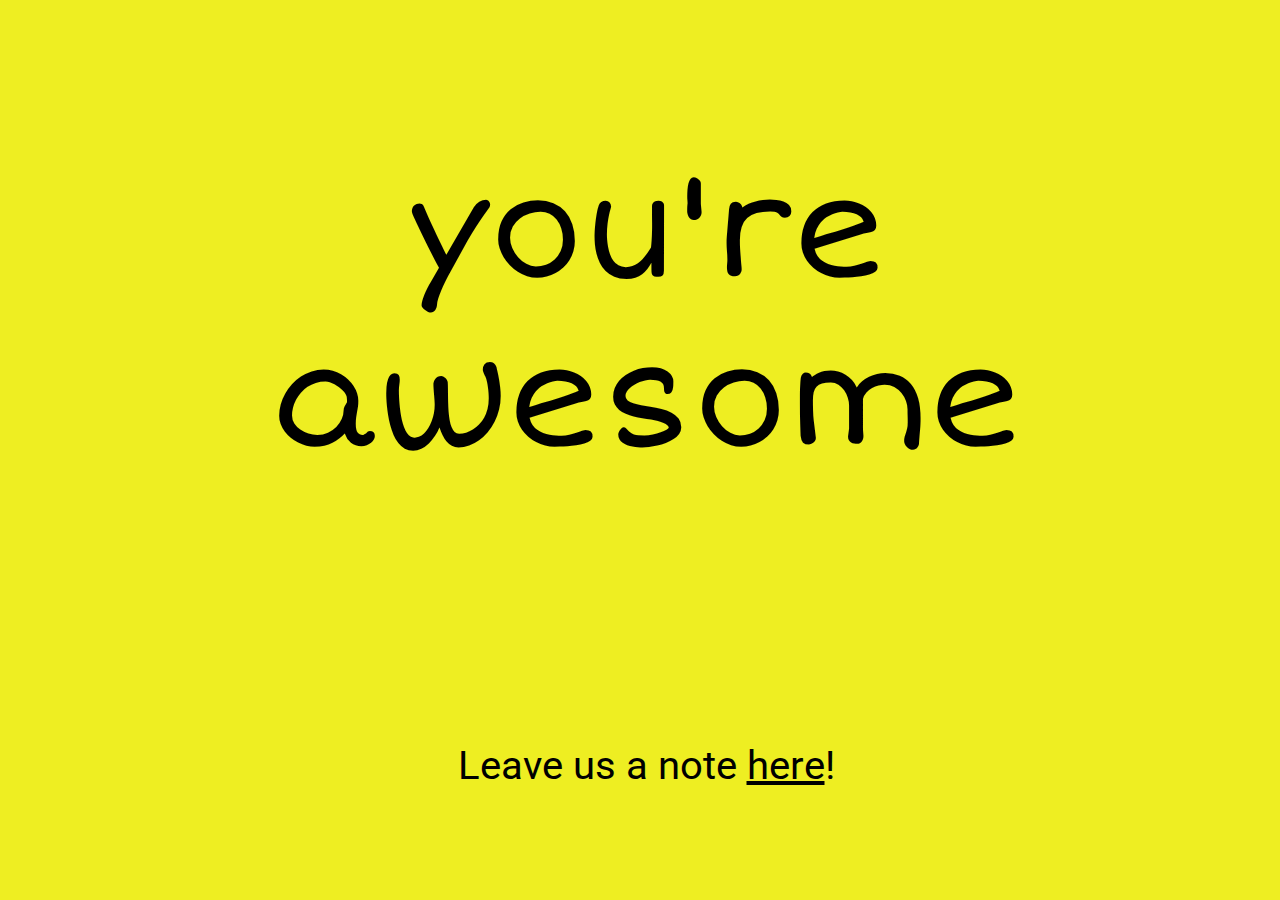
<file: index.html>
<!DOCTYPE html>
<html lang="en-US">
    <title>You're Awesome</title>
    <meta name="description" content="Making the world a kinder, more awesome place!">
    <link href="https://fonts.googleapis.com/css?family=Roboto:300,400,600" rel="stylesheet">
    <link href="https://fonts.googleapis.com/css?family=Short+Stack" rel="stylesheet">

    <meta charset="UTF-8">
    <meta http-equiv="X-UA-Compatible" content="IE-edge">
    <meta name="viewport" content="width = device-width, initial-scale = 1.0">
    
    <link rel="stylesheet" type="text/css" href="css/overseer.css">
  </head>

  <body>
    <div class="big-awesome-div">
        <h2 class="big-awesome-text">you're<br/>awesome</h2>
    </div>
    
    <div class="bottom-panel">
        <div class="left-bottom-panel">
            <div class="text-width-center bottom-panel-text">
                <h3>Leave us a note <a href="https://docs.google.com/forms/d/1XnA6TrkxBkpETBKgl8nIcTuCGoGv_CU6vR6yIC-zqZM/">here</a>!</h3>
            </div>
        </div>
        <div class="right-bottom-panel">
            <div class="text-width-center bottom-panel-text">
            </div>
        </div>
    </div>
    
    <!-- Default Statcounter code for You're Awesome https://youreawesome.org -->
    <script type="text/javascript">
    var sc_project=11799767; 
    var sc_invisible=1; 
    var sc_security="6a332b7f"; 
    </script>
    <script type="text/javascript"
    src="https://www.statcounter.com/counter/counter.js" async></script>
    <noscript><div class="statcounter"><a title="Web Analytics"
    href="http://statcounter.com/" target="_blank"><img class="statcounter"
    src="//c.statcounter.com/11799767/0/6a332b7f/1/" alt="Web
    Analytics"></a></div></noscript>
    <!-- End of Statcounter Code -->

  </body>



</html>
</file>
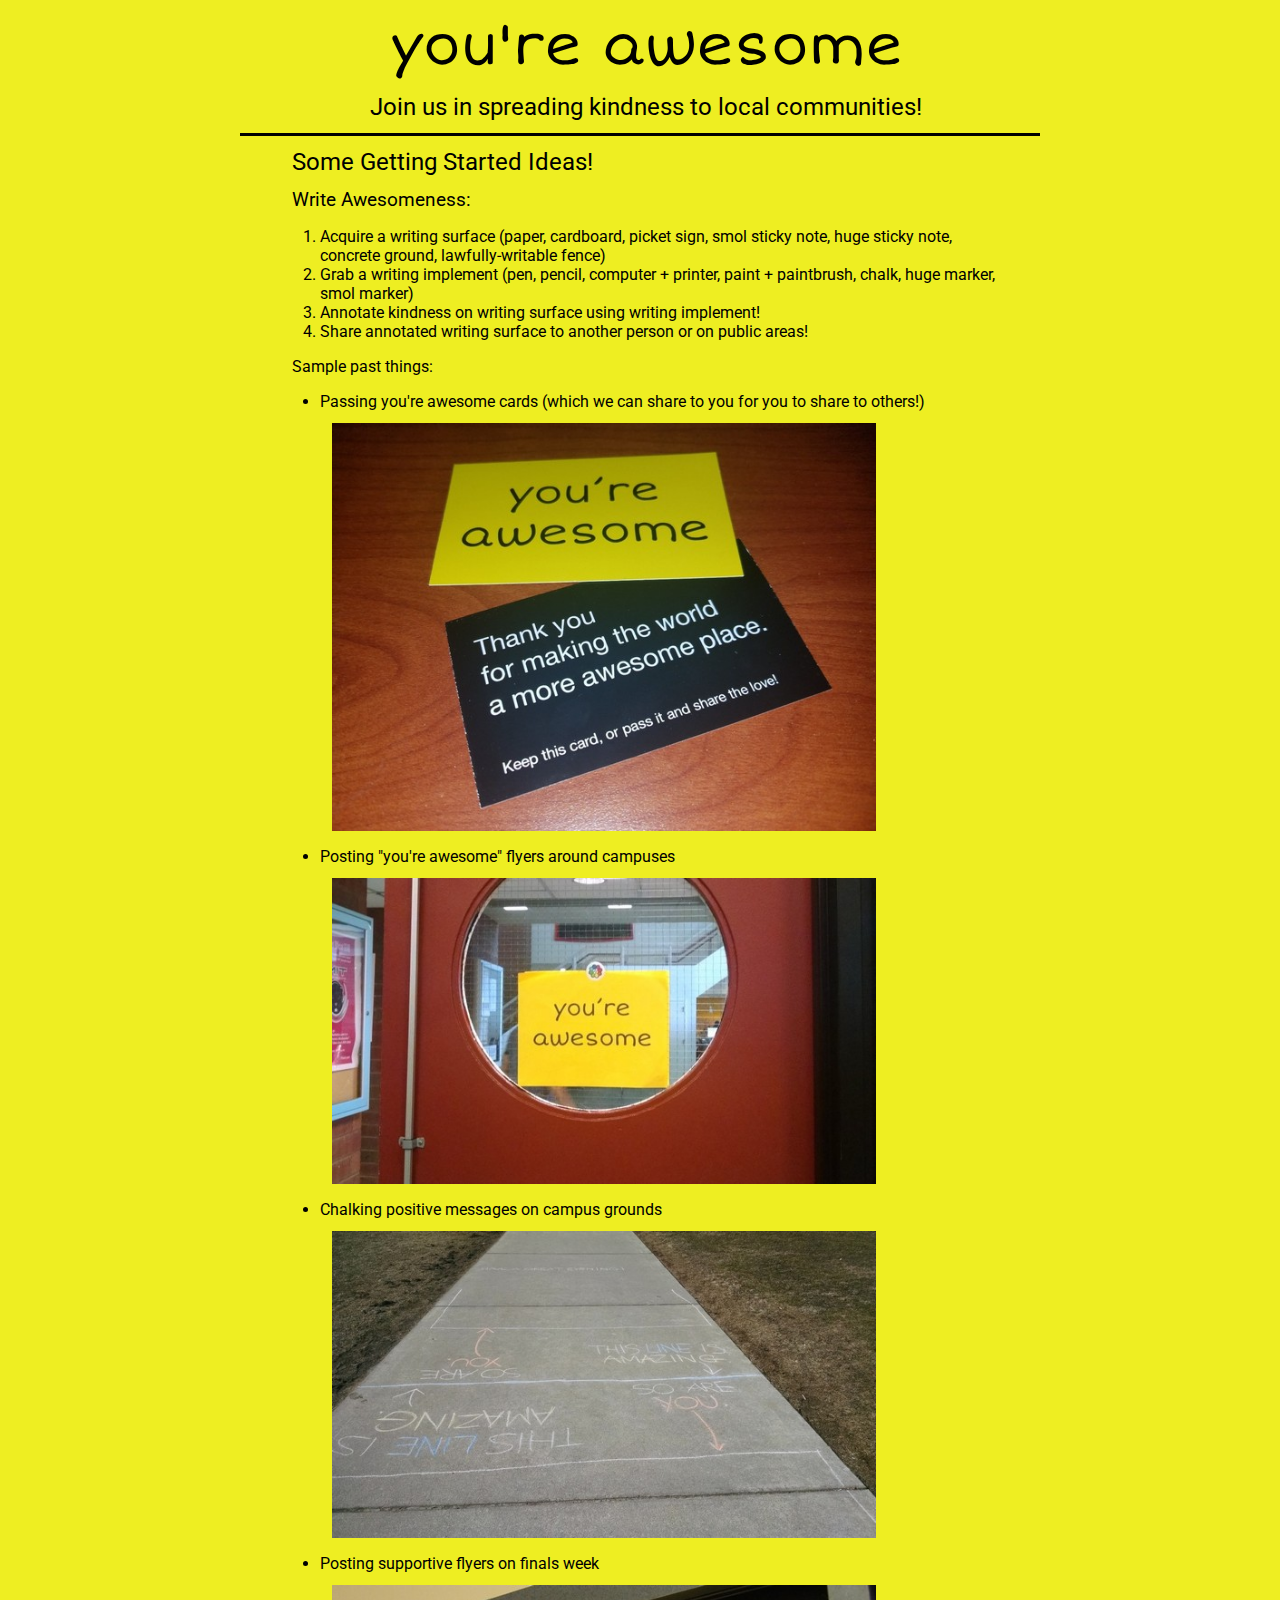
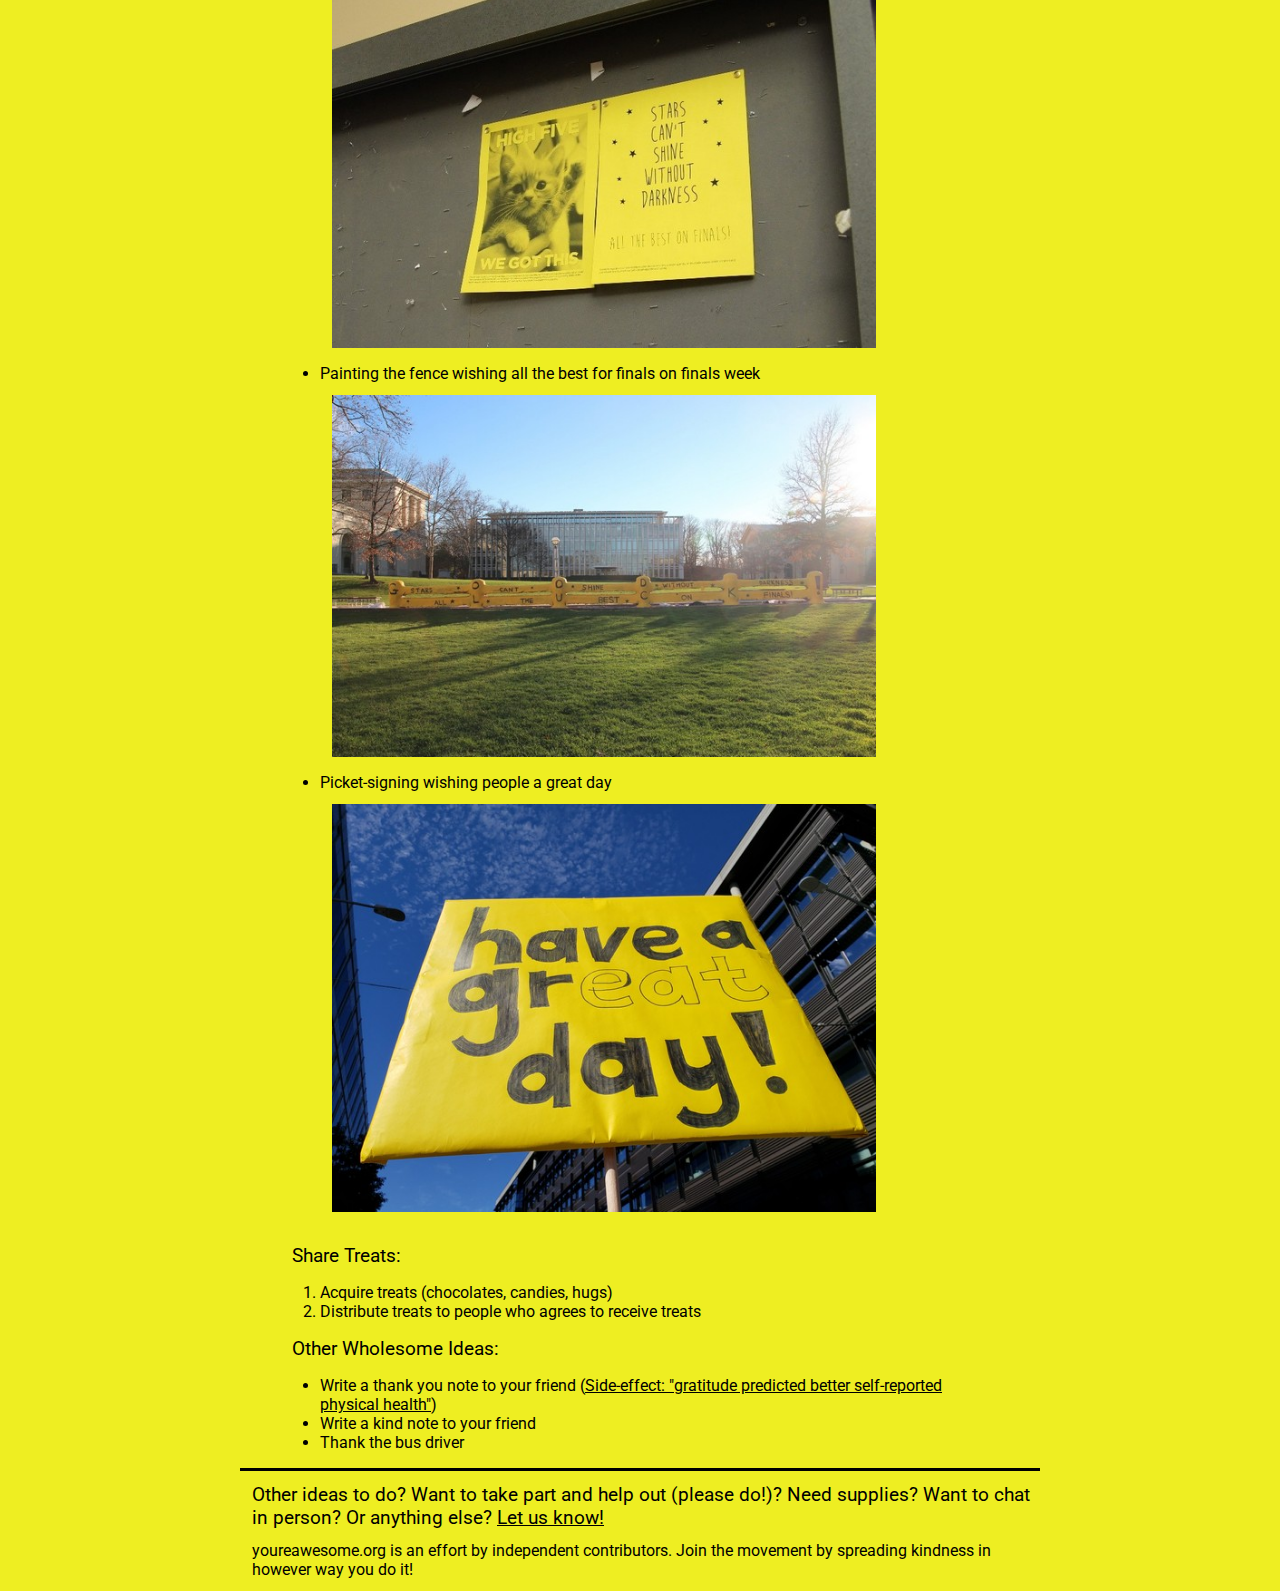
<file: join-in/index.html>
﻿<!DOCTYPE html>
<html lang="en-US">
    <title>You're Awesome</title>
    <meta name="description" content="Making the world a kinder, more awesome place!">
    <link href="https://fonts.googleapis.com/css?family=Roboto:300,400,600" rel="stylesheet">
    <link href="https://fonts.googleapis.com/css?family=Short+Stack" rel="stylesheet">

    <meta charset="UTF-8">
    <meta http-equiv="X-UA-Compatible" content="IE-edge">
    <meta name="viewport" content="width = device-width, initial-scale = 1.0">
    
    <link rel="stylesheet" type="text/css" href="../css/overseer.css">
  </head>

  <body>
    <div class="join-in-center">
        <div align=center>
        <h2 style="font-family: 'Short Stack';">you're awesome</h2>
        <h5>Join us in spreading kindness to local communities!</h5>  
        </div>
        
        <div style="border-top: 3px solid black; width: 100%;"></div>

        <div class="join-in-main-body">
            <h5>Some Getting Started Ideas!</h5>
            <h6>Write Awesomeness:</h6>
            <ol>
                <li>Acquire a writing surface (paper, cardboard, picket sign, smol sticky note, huge sticky note, concrete ground, lawfully-writable fence)</li>
                <li>Grab a writing implement (pen, pencil, computer + printer, paint + paintbrush, chalk, huge marker, smol marker)</li>
                <li>Annotate kindness on writing surface using writing implement!</li>
                <li>Share annotated writing surface to another person or on public areas!</li>
            </ol>

            <p>Sample past things:</p>
                <ul>
                    <li>Passing you're awesome cards (which we can share to you for you to share to others!)</li>
                    <img class="img-mini" src="img/youre_awesome_card.jpg"></img>
                    <li>Posting "you're awesome" flyers around campuses</li>
                    <img class="img-mini" src="img/youre_awesome_flyer.jpg"></img>
                    <li>Chalking positive messages on campus grounds</li>
                    <img class="img-mini" src="img/chalk.jpg"></img>
                    <li>Posting supportive flyers on finals week</li>
                    <img class="img-mini" src="img/final_flyer.jpg"></img>
                    <li>Painting the fence wishing all the best for finals on finals week</li>
                    <img class="img-mini" src="img/final_fence.jpg"></img>
                    <li>Picket-signing wishing people a great day</li>
                    <img class="img-mini" src="img/picket_sign.jpg"></img>
                </ul>
            
            <h6>Share Treats:</h6>
            <ol>
                <li>Acquire treats (chocolates, candies, hugs)</li>
                <li>Distribute treats to people who agrees to receive treats</li>
            </ol>

            <h6>Other Wholesome Ideas:</h6>
            <ul>
                <li>Write a thank you note to your friend (<a href="https://www.sciencedirect.com/science/article/pii/S0191886912004011">Side-effect: "gratitude predicted better self-reported physical health"</a>)</li>
                <li>Write a kind note to your friend</li>
                <li>Thank the bus driver</li>
            </ul>
        </div>

        <div style="border-top: 3px solid black; width: 100%;"></div>

        <h6>Other ideas to do? Want to take part and help out (please do!)? Need supplies? Want to chat in person? Or anything else? <a href="https://docs.google.com/forms/d/1XnA6TrkxBkpETBKgl8nIcTuCGoGv_CU6vR6yIC-zqZM/">Let us know!</a></h6>
        <p>youreawesome.org is an effort by independent contributors. Join the movement by spreading kindness in however way you do it!</p>
    </div>
    
    <!-- Default Statcounter code for You're Awesome https://youreawesome.org -->
    <script type="text/javascript">
    var sc_project=11799767; 
    var sc_invisible=1; 
    var sc_security="6a332b7f"; 
    </script>
    <script type="text/javascript"
    src="https://www.statcounter.com/counter/counter.js" async></script>
    <noscript><div class="statcounter"><a title="Web Analytics"
    href="http://statcounter.com/" target="_blank"><img class="statcounter"
    src="//c.statcounter.com/11799767/0/6a332b7f/1/" alt="Web
    Analytics"></a></div></noscript>
    <!-- End of Statcounter Code -->

  </body>



</html>
</file>
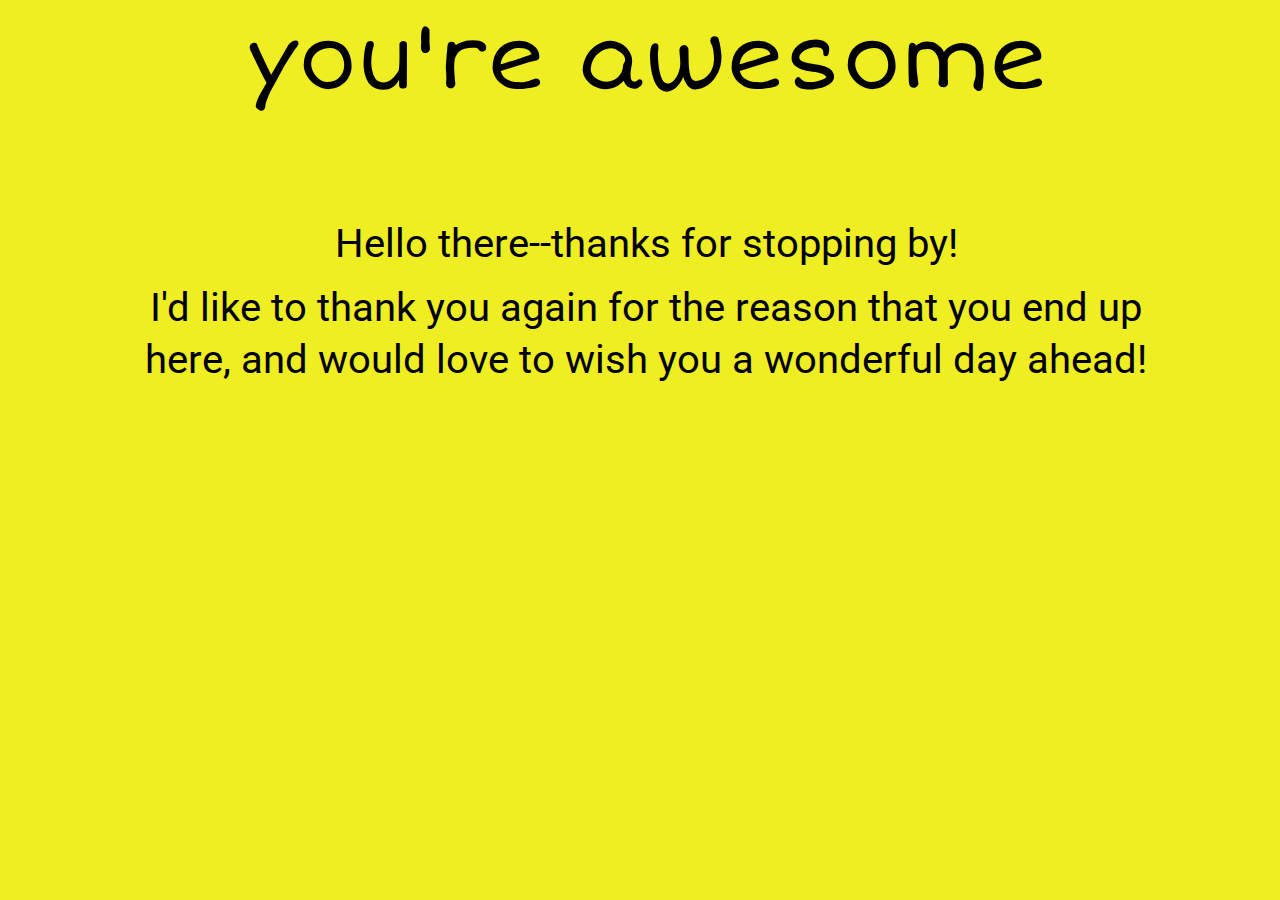
<file: matthew-thanks-you/index.html>
﻿<!DOCTYPE html>
<html lang="en-US">
    <title>You're Awesome!</title>
    <meta name="description" content="Making kinder, more awesome communities, one awesomeness at a time.">
    <link href="https://fonts.googleapis.com/css?family=Roboto:300,400,600" rel="stylesheet">
    <link href="https://fonts.googleapis.com/css?family=Short+Stack" rel="stylesheet">

    <meta charset="UTF-8">
    <meta http-equiv="X-UA-Compatible" content="IE-edge">
    <meta name="viewport" content="width = device-width, initial-scale = 1.0">
    
    <link rel="stylesheet" type="text/css" href="../css/overseer.css">
  </head>

  <body style="width:80%">
    <h1 style="font-family: 'Short Stack';" align="center">you're awesome<br/><br/></h1>
    <h3 align="center">Hello there--thanks for stopping by!<h3>
    <h3 align="center">I'd like to thank you again for the reason that you end up here,
    and would love to wish you a wonderful day ahead!</h3>
    

  </body>



</html>
</file>
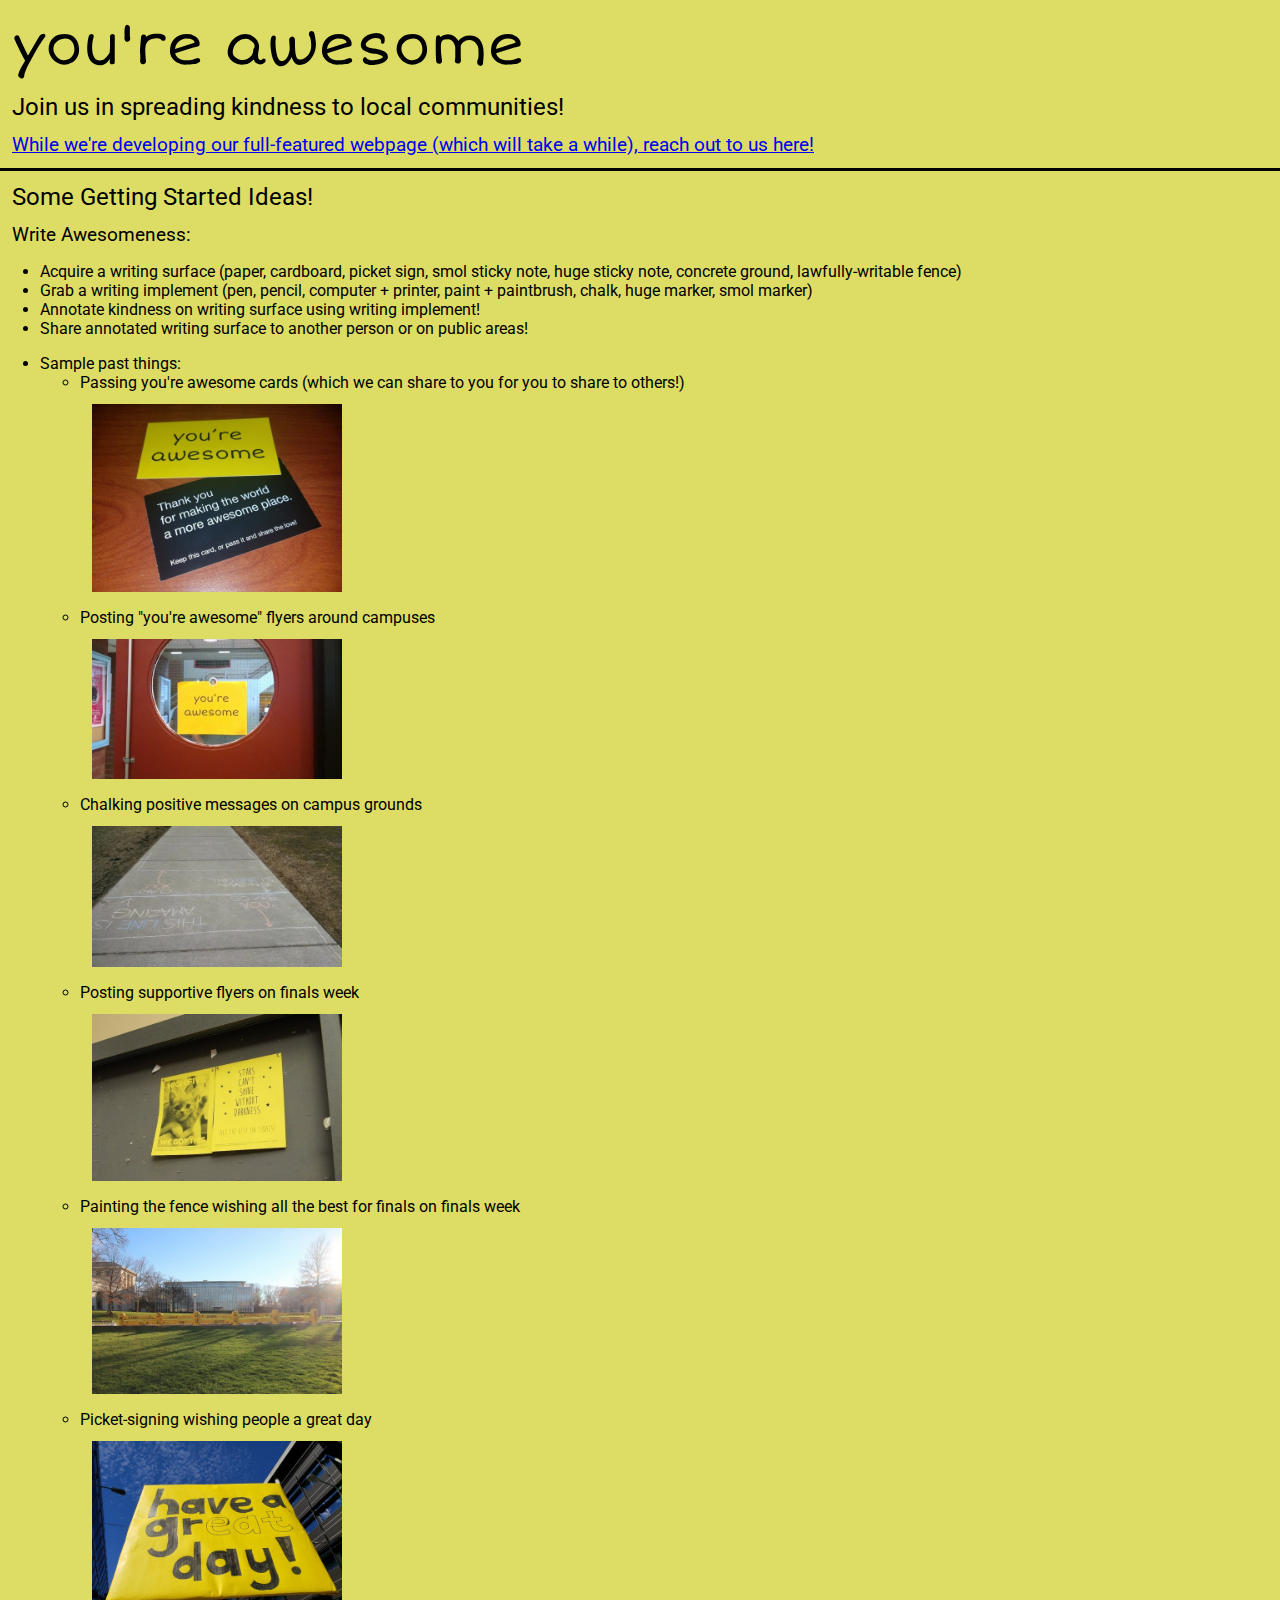
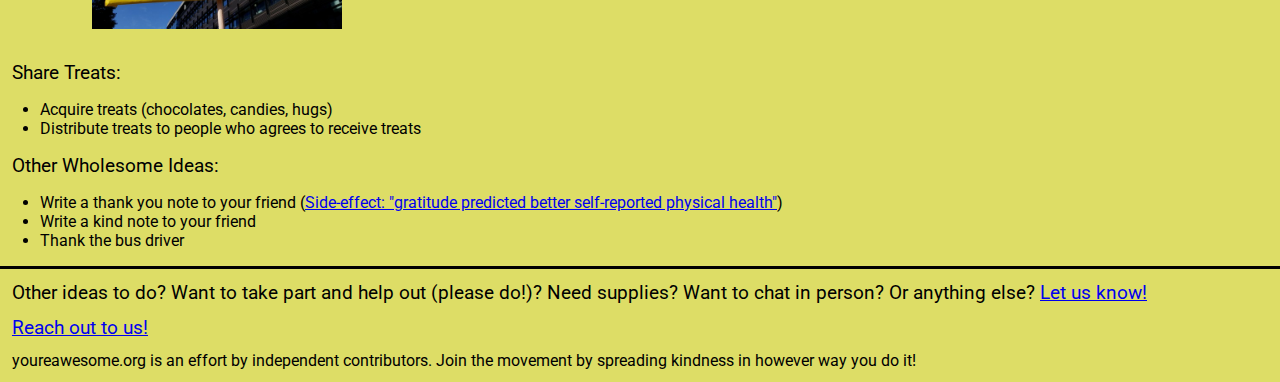
<file: old2/index.html>
﻿<!DOCTYPE html>
<html lang="en-US">
    <title>You're Awesome</title>
    <meta name="description" content="Making kinder, more awesome communities, one awesomeness at a time.">
    <link href="https://fonts.googleapis.com/css?family=Roboto:300,400,600" rel="stylesheet">
    <link href="https://fonts.googleapis.com/css?family=Short+Stack" rel="stylesheet">

    <meta charset="UTF-8">
    <meta http-equiv="X-UA-Compatible" content="IE-edge">
    <meta name="viewport" content="width = device-width, initial-scale = 1.0">
    
    <link rel="stylesheet" type="text/css" href="css/overseer.css">
  </head>

  <body>
    <h2 style="font-family: 'Short Stack';">you're awesome</h2>
    <h5>Join us in spreading kindness to local communities!</h5>
    <h6><a href="https://docs.google.com/forms/d/1XnA6TrkxBkpETBKgl8nIcTuCGoGv_CU6vR6yIC-zqZM/">While we're developing our full-featured webpage (which will take a while), reach out to us here!</a></h6>    

    <div style="border-top: 3px solid black; width: 100%;"></div>

    <h5>Some Getting Started Ideas!</h5>
    <h6>Write Awesomeness:</h6>
    <ul>
    	<li>Acquire a writing surface (paper, cardboard, picket sign, smol sticky note, huge sticky note, concrete ground, lawfully-writable fence)</li>
    	<li>Grab a writing implement (pen, pencil, computer + printer, paint + paintbrush, chalk, huge marker, smol marker)</li>
		<li>Annotate kindness on writing surface using writing implement!</li>
		<li>Share annotated writing surface to another person or on public areas!</li>
    </ul>

    <ul>
    	<li>Sample past things:</li>
    	<ul>
	    	<li>Passing you're awesome cards (which we can share to you for you to share to others!)</li>
	    	<img class="img-mini" src="img/youre_awesome_card.jpg"></img>
	    	<li>Posting "you're awesome" flyers around campuses</li>
	    	<img class="img-mini" src="img/youre_awesome_flyer.jpg"></img>
	    	<li>Chalking positive messages on campus grounds</li>
	    	<img class="img-mini" src="img/chalk.jpg"></img>
	    	<li>Posting supportive flyers on finals week</li>
	    	<img class="img-mini" src="img/final_flyer.jpg"></img>
	    	<li>Painting the fence wishing all the best for finals on finals week</li>
	    	<img class="img-mini" src="img/final_fence.jpg"></img>
	    	<li>Picket-signing wishing people a great day</li>
	    	<img class="img-mini" src="img/picket_sign.jpg"></img>
	    </ul>
    </ul>
    
    <h6>Share Treats:</h6>
    <ul>
    	<li>Acquire treats (chocolates, candies, hugs)</li>
    	<li>Distribute treats to people who agrees to receive treats</li>
    </ul>

	<h6>Other Wholesome Ideas:</h6>
    <ul>
    	<li>Write a thank you note to your friend (<a href="https://www.sciencedirect.com/science/article/pii/S0191886912004011">Side-effect: "gratitude predicted better self-reported physical health"</a>)</li>
    	<li>Write a kind note to your friend</li>
    	<li>Thank the bus driver</li>
    </ul>

    <div style="border-top: 3px solid black; width: 100%;"></div>

    <h6>Other ideas to do? Want to take part and help out (please do!)? Need supplies? Want to chat in person? Or anything else? <a href="https://docs.google.com/forms/d/1XnA6TrkxBkpETBKgl8nIcTuCGoGv_CU6vR6yIC-zqZM/">Let us know!</a></h6>
    <h6><a href="https://docs.google.com/forms/d/1XnA6TrkxBkpETBKgl8nIcTuCGoGv_CU6vR6yIC-zqZM/">Reach out to us!</a></h6>
    <p>youreawesome.org is an effort by independent contributors. Join the movement by spreading kindness in however way you do it!</p>
    
    <!-- Default Statcounter code for You're Awesome https://youreawesome.org -->
    <script type="text/javascript">
    var sc_project=11799767; 
    var sc_invisible=1; 
    var sc_security="6a332b7f"; 
    </script>
    <script type="text/javascript"
    src="https://www.statcounter.com/counter/counter.js" async></script>
    <noscript><div class="statcounter"><a title="Web Analytics"
    href="http://statcounter.com/" target="_blank"><img class="statcounter"
    src="//c.statcounter.com/11799767/0/6a332b7f/1/" alt="Web
    Analytics"></a></div></noscript>
    <!-- End of Statcounter Code -->

  </body>



</html>
</file>
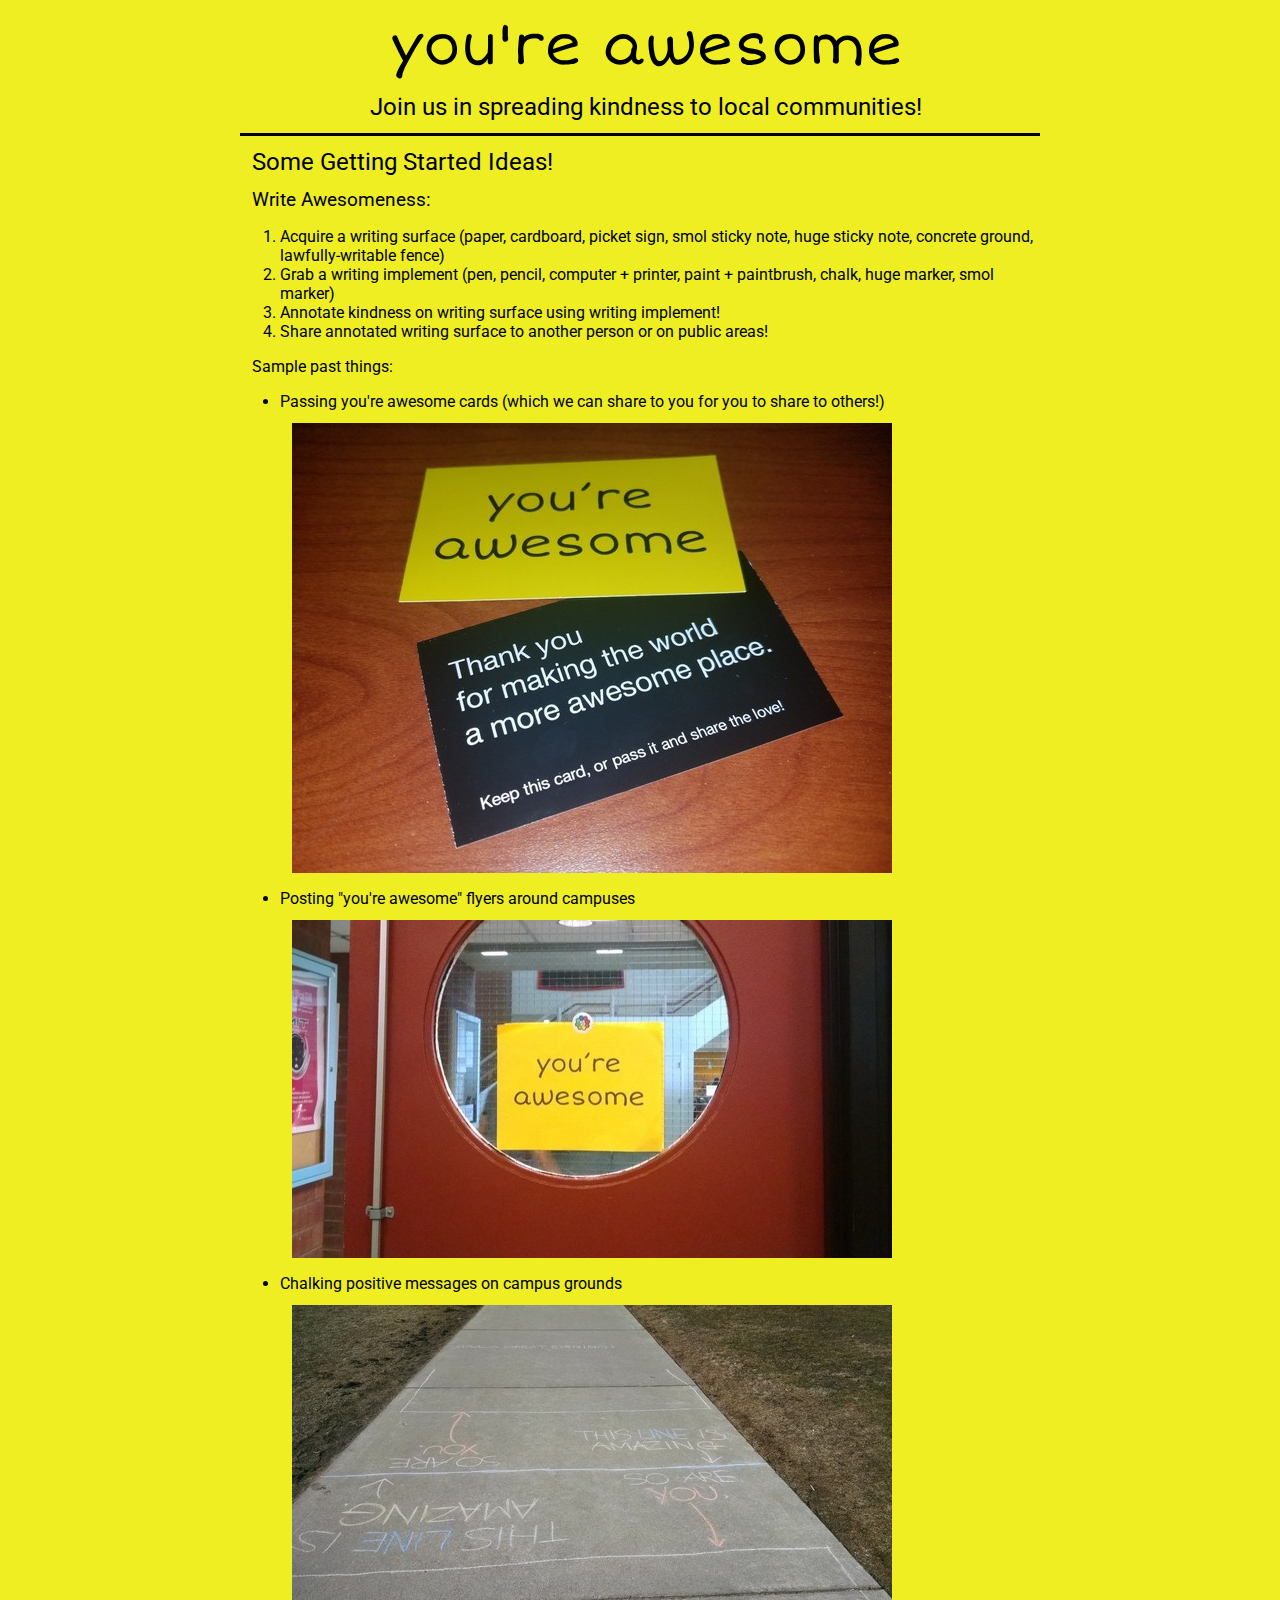
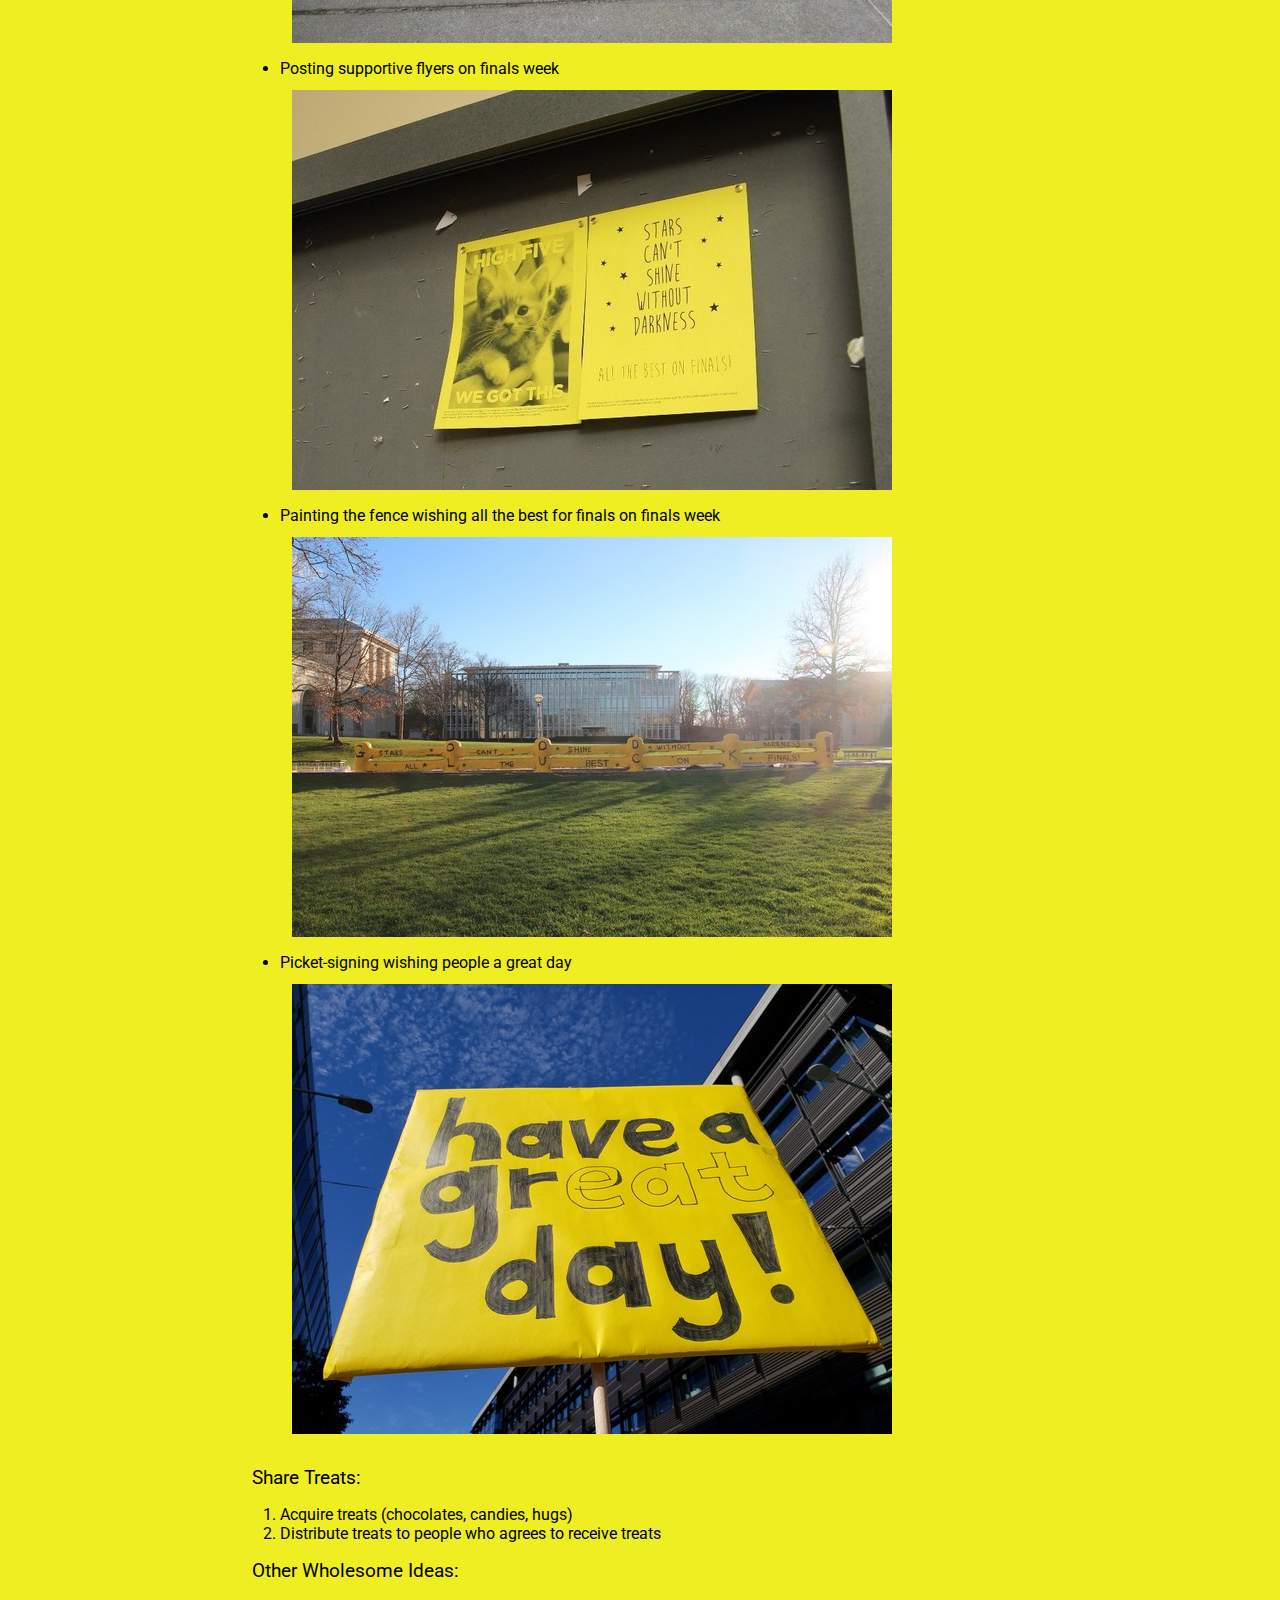
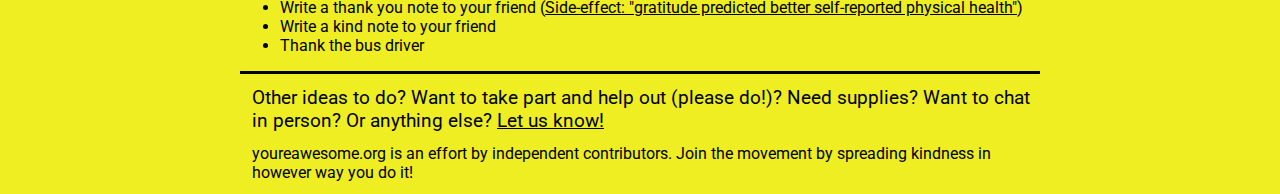
<file: join-in.html>
﻿<!DOCTYPE html>
<html lang="en-US">
    <title>You're Awesome</title>
    <meta name="description" content="Making kinder, more awesome communities, one awesomeness at a time.">
    <link href="https://fonts.googleapis.com/css?family=Roboto:300,400,600" rel="stylesheet">
    <link href="https://fonts.googleapis.com/css?family=Short+Stack" rel="stylesheet">

    <meta charset="UTF-8">
    <meta http-equiv="X-UA-Compatible" content="IE-edge">
    <meta name="viewport" content="width = device-width, initial-scale = 1.0">
    
    <link rel="stylesheet" type="text/css" href="css/overseer.css">
  </head>

  <body>
    <div class="join-in-center">
        <div align=center>
        <h2 style="font-family: 'Short Stack';">you're awesome</h2>
        <h5>Join us in spreading kindness to local communities!</h5>  
        </div>
        
        <div style="border-top: 3px solid black; width: 100%;"></div>

        <h5>Some Getting Started Ideas!</h5>
        <h6>Write Awesomeness:</h6>
        <ol>
        	<li>Acquire a writing surface (paper, cardboard, picket sign, smol sticky note, huge sticky note, concrete ground, lawfully-writable fence)</li>
        	<li>Grab a writing implement (pen, pencil, computer + printer, paint + paintbrush, chalk, huge marker, smol marker)</li>
    		<li>Annotate kindness on writing surface using writing implement!</li>
    		<li>Share annotated writing surface to another person or on public areas!</li>
        </ol>

        <p>Sample past things:</p>
        	<ul>
    	    	<li>Passing you're awesome cards (which we can share to you for you to share to others!)</li>
    	    	<img class="img-mini" src="img/youre_awesome_card.jpg"></img>
    	    	<li>Posting "you're awesome" flyers around campuses</li>
    	    	<img class="img-mini" src="img/youre_awesome_flyer.jpg"></img>
    	    	<li>Chalking positive messages on campus grounds</li>
    	    	<img class="img-mini" src="img/chalk.jpg"></img>
    	    	<li>Posting supportive flyers on finals week</li>
    	    	<img class="img-mini" src="img/final_flyer.jpg"></img>
    	    	<li>Painting the fence wishing all the best for finals on finals week</li>
    	    	<img class="img-mini" src="img/final_fence.jpg"></img>
    	    	<li>Picket-signing wishing people a great day</li>
    	    	<img class="img-mini" src="img/picket_sign.jpg"></img>
    	    </ul>
        
        <h6>Share Treats:</h6>
        <ol>
        	<li>Acquire treats (chocolates, candies, hugs)</li>
        	<li>Distribute treats to people who agrees to receive treats</li>
        </ol>

    	<h6>Other Wholesome Ideas:</h6>
        <ul>
        	<li>Write a thank you note to your friend (<a href="https://www.sciencedirect.com/science/article/pii/S0191886912004011">Side-effect: "gratitude predicted better self-reported physical health"</a>)</li>
        	<li>Write a kind note to your friend</li>
        	<li>Thank the bus driver</li>
        </ul>

        <div style="border-top: 3px solid black; width: 100%;"></div>

        <h6>Other ideas to do? Want to take part and help out (please do!)? Need supplies? Want to chat in person? Or anything else? <a href="https://docs.google.com/forms/d/1XnA6TrkxBkpETBKgl8nIcTuCGoGv_CU6vR6yIC-zqZM/">Let us know!</a></h6>
        <p>youreawesome.org is an effort by independent contributors. Join the movement by spreading kindness in however way you do it!</p>
    </div>
    
    <!-- Default Statcounter code for You're Awesome https://youreawesome.org -->
    <script type="text/javascript">
    var sc_project=11799767; 
    var sc_invisible=1; 
    var sc_security="6a332b7f"; 
    </script>
    <script type="text/javascript"
    src="https://www.statcounter.com/counter/counter.js" async></script>
    <noscript><div class="statcounter"><a title="Web Analytics"
    href="http://statcounter.com/" target="_blank"><img class="statcounter"
    src="//c.statcounter.com/11799767/0/6a332b7f/1/" alt="Web
    Analytics"></a></div></noscript>
    <!-- End of Statcounter Code -->

  </body>



</html>
</file>
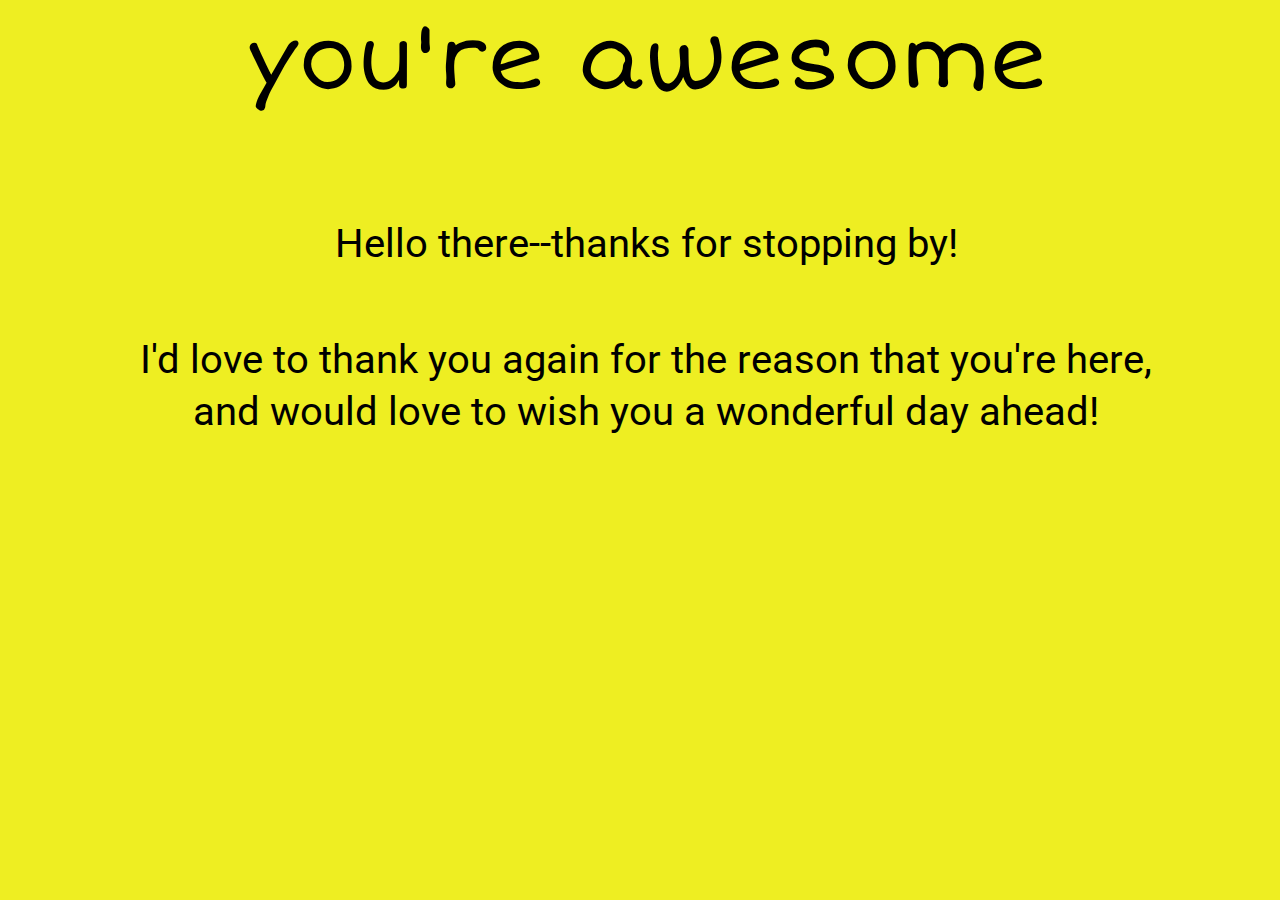
<file: matthew-thanks-you.html>
﻿<!DOCTYPE html>
<html lang="en-US">
    <title>You're Awesome</title>
    <meta name="description" content="Making kinder, more awesome communities, one awesomeness at a time.">
    <link href="https://fonts.googleapis.com/css?family=Roboto:300,400,600" rel="stylesheet">
    <link href="https://fonts.googleapis.com/css?family=Short+Stack" rel="stylesheet">

    <meta charset="UTF-8">
    <meta http-equiv="X-UA-Compatible" content="IE-edge">
    <meta name="viewport" content="width = device-width, initial-scale = 1.0">
    
    <link rel="stylesheet" type="text/css" href="css/overseer.css">
  </head>

  <body style="width:80%">
    <h1 align="center" style="font-family: 'Short Stack';">you're awesome<br/><br/></h1>
    <h3 align="center">Hello there--thanks for stopping by!<br/><br/></h3>
    <h3 align="center">I'd love to thank you again for the reason that you're here, and would love to wish you a wonderful day ahead!</h3>
  </body>



</html>
</file>
<file: css/overseer.css>
﻿body
{
    background-color: #EE2;
    color: #000;
    font-family: 'Roboto', sans-serif;
    font-weight: 400;
    width: 100%;
    max-width: 1600px;
    margin: 0 auto;
}


h1, h2, h3, h4, h5, h6, p, img
{
    font-family: 'Roboto', sans-serif;
    font-weight: 400;
    color: inherit;
    margin-left: 12px;
    margin-top: 12px;
    margin-bottom: 12px;
}

h1
{
    font-size: 5.5em;
    line-height: 1.1em;
}

h2
{
    font-size: 3.5em;
}

h3
{
    font-size: 2.5em;
    line-height: 1.3em;
}

h4
{
    font-size: 2em;
}

h5
{
    font-size: 1.5em;
}

h6
{
    font-size: 1.2em;
}

p
{
    font-size: 1em;
}

a
{
    color: #000;
}

a:hover
{
    color: #555;
}

.align-left
{
    margin-left: 10%;
    margin-right: 10%;
}

@media screen and (orientation:landscape)
{
    h1
    {
        font-size: 5.5em;
        line-height: 1.1em;
    }

    h2
    {
        font-size: 3.5em;
    }

    h3
    {
        font-size: 2.5em;
        line-height: 1.3em;
    }

    h4
    {
        font-size: 2em;
    }

    h5
    {
        font-size: 1.5em;
    }

    h6
    {
        font-size: 1.2em;
    }

    p
    {
        font-size: 1em;
    }

    .text-width-center
    {
        margin-left: 15%;
        margin-right: 15%;
        width: 70%;
        align-items: center;
        text-align: center;
    }
    .big-awesome-div
    {
        height: 70vh;
        line-height: 70vh;
        text-align: center;
    }

    .big-awesome-text
    {
        display: inline-block;
        font-family: 'Short Stack';
        font-size: 11.0vw;
        line-height: 1.2em;
        text-align: center;
        vertical-align: middle;
    }

    .bottom-panel
    {
        display: flex;
        height: 30vh;
        line-height: 30vh;
    }

    .left-bottom-panel
    {
        width: 100%;
    }

    .bottom-panel-text
    {
        display: inline-block;
        line-height: normal;
        vertical-align: middle;
    }

    .right-bottom-panel
    {
        flex-grow: 1;
    }
}

@media screen and (orientation:portrait)
{
    h1
    {
        font-size: 5.0em;
        line-height: 1.1em;
    }

    h2
    {
        font-size: 3.2em;
    }

    h3
    {
        font-size: 2.3em;
        line-height: 1.3em;
    }

    h4
    {
        font-size: 1.8em;
    }

    h5
    {
        font-size: 1.3em;
    }

    h6
    {
        font-size: 1.1em;
    }

    p
    {
        font-size: 0.9em;
    }

    .big-awesome-div
    {
        height: 50vh;
        line-height: 50vh;
        text-align: center;
    }

    .big-awesome-text
    {
        display: inline-block;
        font-family: 'Short Stack';
        font-size: 15.0vw;
        line-height: 1.2em;
        text-align: center;
        vertical-align: middle;
    }

    .bottom-panel
    {
        display: block;
    }

   .bottom-panel-text
    {
        display: inline-block;
        line-height: normal;
        vertical-align: middle;
    }

    .text-width-center
    {
        margin-left: 5%;
        margin-right: 5%;
        width: 90%;
        align-items: center;
        text-align: center;
    }

    .left-bottom-panel
    {
        height: 30vh;
    }

    .right-bottom-panel
    {
        height: 10vh;
    }
}

.join-in-center
{
    max-width: 800px;
    margin: 0 auto;
}

.join-in-main-body
{
    width: 90%;
    margin: 0 auto;
}

.img-mini
{
    max-width: 80%;
    min-width: 250px;
}
</file>
<file: old2/css/overseer.css>
﻿body
{
    background-color: #DD6;
    color: #000;
    font-family: 'Roboto', sans-serif;
    font-weight: 400;
    width: 100%;
    max-width: 1600px;
    margin: 0 auto;
}


h1, h2, h3, h4, h5, h6, p, img
{
    font-family: 'Roboto', sans-serif;
    font-weight: 400;
    color: inherit;
    margin-left: 12px;
    margin-top: 12px;
    margin-bottom: 12px;
}

h1
{
    font-size: 5.5em;
    line-height: 1.1em;
}

h2
{
    font-size: 3.5em;
}

h3
{
    font-size: 2.5em;
    line-height: 1.3em;
}

h4
{
    font-size: 2em;
}

h5
{
    font-size: 1.5em;
}

h6
{
    font-size: 1.2em;
}

p
{
    font-size: 1em;
}

.text-width
{
    width: 80%;
}

.align-left
{
    margin-left: 10%;
    margin-right: 10%;
}


.img-mini
{
    max-width: 250px;
}
</file>
